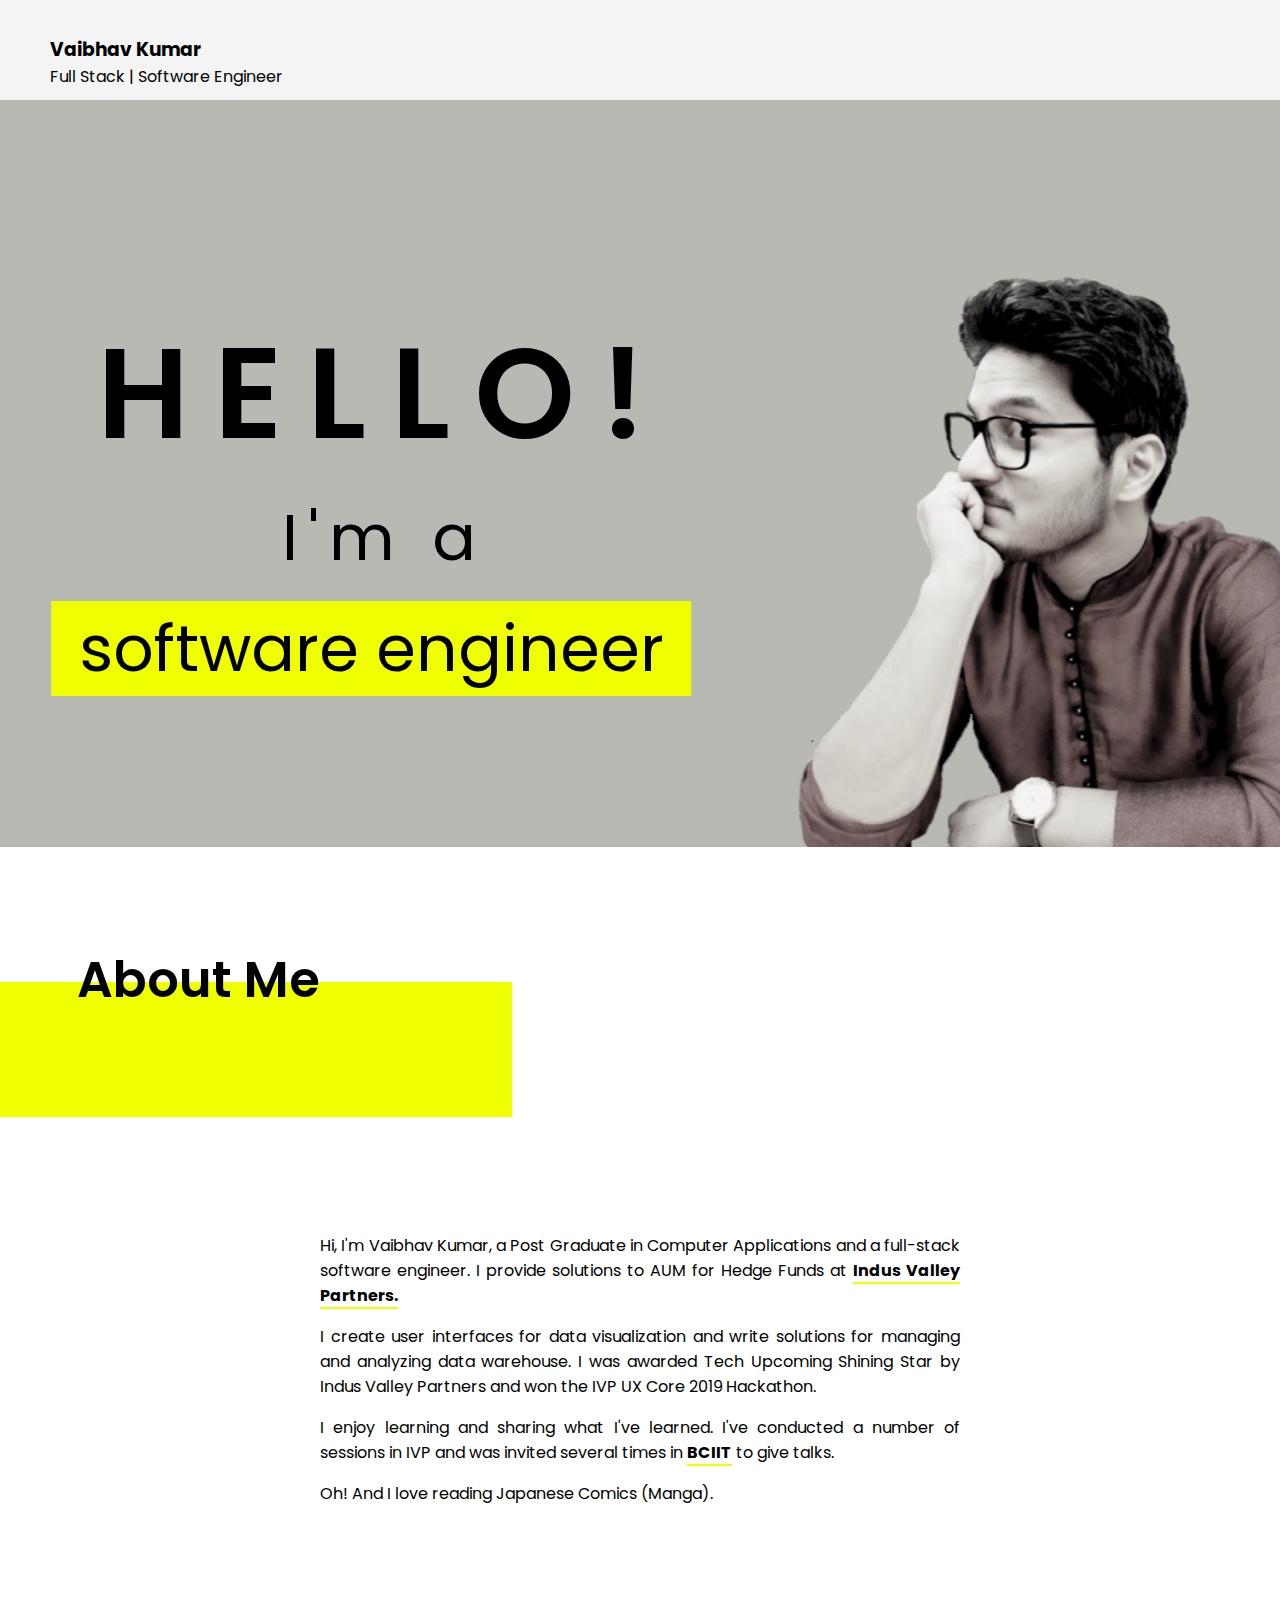
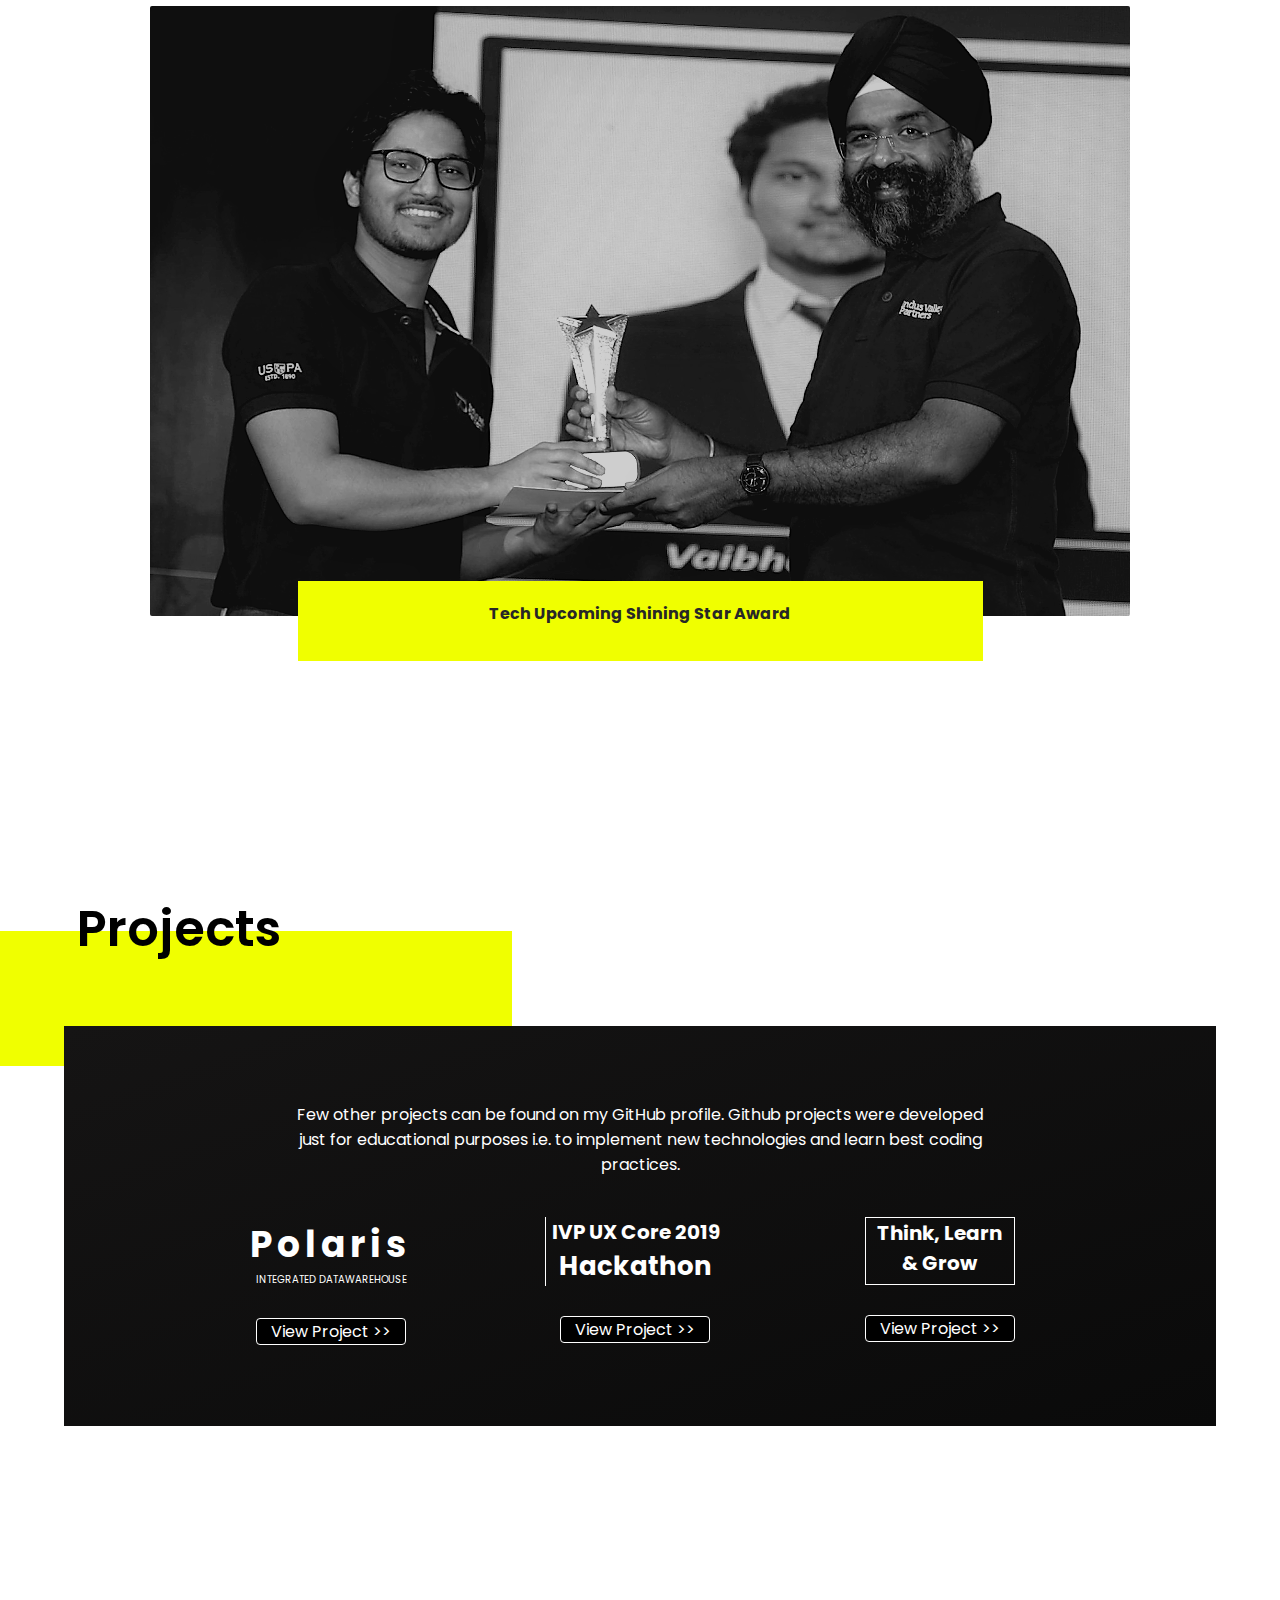
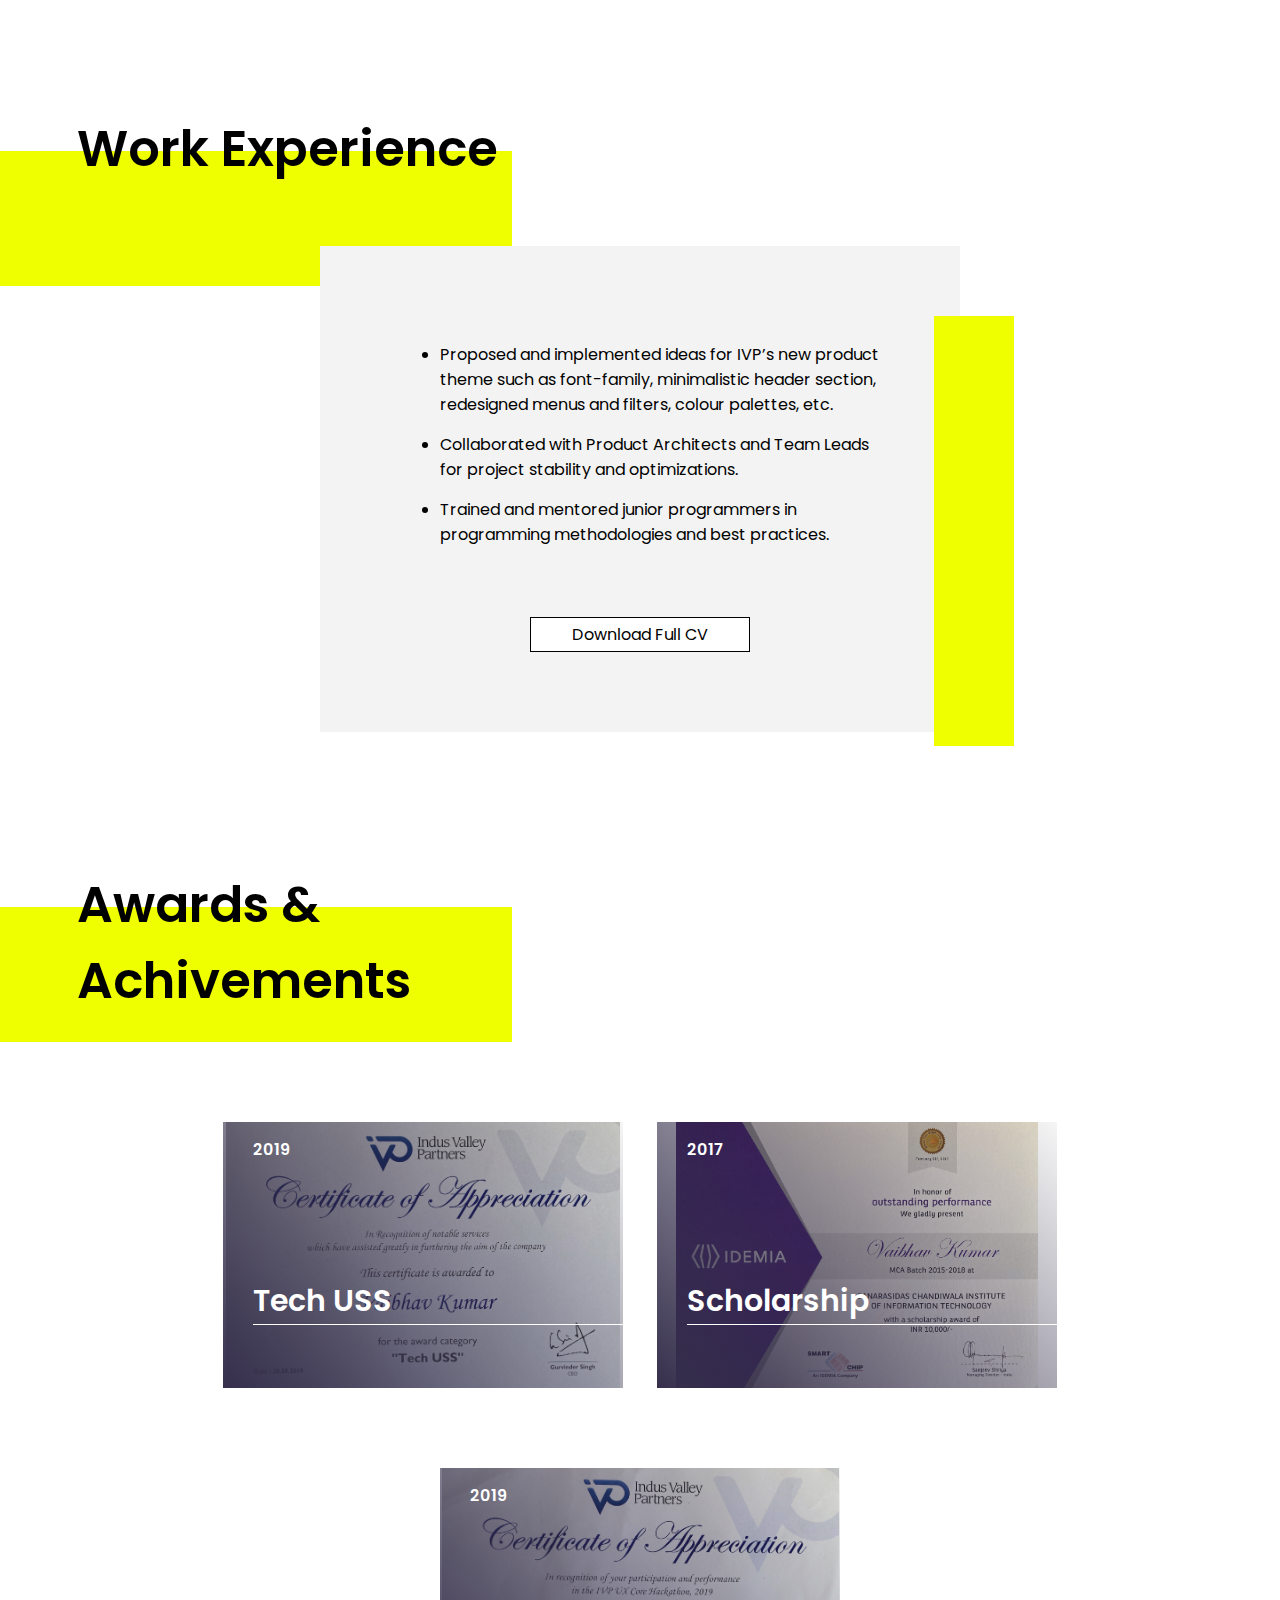
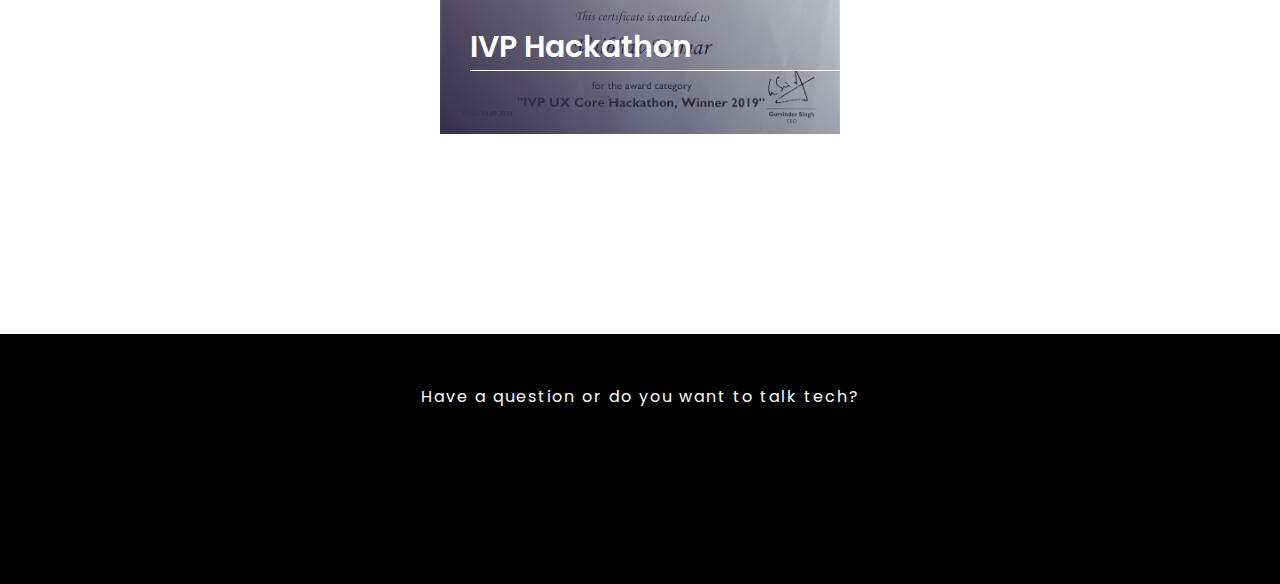
<file: index.html>
<!DOCTYPE html>
<html>
<header>
	<link rel="stylesheet" type="text/css" href="css/portfolio.css">
	<link rel="preconnect" href="https://fonts.gstatic.com">
	<link href="https://fonts.googleapis.com/css2?family=Poppins:ital,wght@0,200;0,400;0,600;0,700;1,300;1,400&display=swap" rel="stylesheet">
	<link rel="stylesheet" href="https://use.fontawesome.com/releases/v5.13.1/css/all.css" 
	integrity="sha384-xxzQGERXS00kBmZW/6qxqJPyxW3UR0BPsL4c8ILaIWXva5kFi7TxkIIaMiKtqV1Q"
	crossorigin="anonymous"
	/>
	<!-- <script src="js/skills.js"></script> -->
</header>
<body>
	<div id="loading"></div>
	<div id="bodyContent">
		<div id="header">
			<div id="leftHeader">
				<div id="leftHeaderContent">
					<h3>Vaibhav Kumar</h3>			
					<p>Full Stack | Software Engineer</p>
				</div>			
			</div>
			<div id="rightHeader">
				<div class="navBar">
					<ul>
						<li>
							<a href="https://www.linkedin.com/in/va-kumar" target="_blank">
								<i class="fab fa-linkedin networkingIcons"></i>
							</a>
						</li>
						<li>
							<a href="https://github.com/vakumar0" target="_blank">
								<i class="fab fa-github-square networkingIcons"></i>
							</a>					
						<li>
							<a href="mailto:kumarvaibhav1602@gmail.com" target="_blank">
								<i class="fas fa-envelope-square networkingIcons"></i>
							</a>
						</li>					
					</ul>
				</div>
			</div>
		</div>
		<div id="landingPage">
			<div class="landingPage_container">
					<p id="hello">HELLO!</p>
					<p id="iam">I'm a</p>
					<div id="engineer">
						<div class="highlight">
							<p>software engineer</p>
						</div>
					</div>			
			</div>			
		</div>
		<div id="about">
			<div class="subheader">
				<div class="title"></div>
				<div class="yellowDiv">
					<h1>About Me</h1>
				</div>
			</div>
			<div id="aboutContent" class="content">
				<p>Hi, I'm Vaibhav Kumar, a Post Graduate in Computer Applications and a full-stack software engineer. I provide solutions to AUM for Hedge Funds at <a href="https://www.ivp.in/">Indus Valley Partners.</a></p>
				<p>I create user interfaces for data visualization and write solutions for managing and analyzing data warehouse. I was awarded Tech Upcoming Shining Star by Indus Valley Partners and won the IVP UX Core 2019 Hackathon.</p>
				<p>I enjoy learning and sharing what I've learned. I've conducted a number of sessions in IVP and was invited several times in <a href="http://bciit.ac.in">BCIIT</a> to give talks.</p>
				</p> Oh! And I love reading Japanese Comics (Manga).</p>		
			</div>
		</div>
		<div id="collage">
			<div id="pic1"></div>
			<div class="picInfo">
				<p>Tech Upcoming Shining Star Award</p>	
			</div>	
		</div>
		<div id="projects">
			<div class="subheader">
				<div class="title"></div>
				<div class="yellowDiv">
					<h1>Projects</h1>
				</div>
			</div>
			<div id="projectsContent">	
				<div class="projectInfo">
					<p>Few other projects can be found on my GitHub profile. Github projects were developed just for educational purposes i.e. to implement new technologies and learn best coding practices.</p>
				</div>
				<div id="projectsInnerContent">
					<div id="ivpPolaris">
						<a href="html/polaris.html">
							<h3>Polaris</h3>
							<p>Integrated Datawarehouse</p>
						</a>
						<div class="viewProject">
							<a href="html/polaris.html">View Project >></a>
						</div>
					</div>
					<div id="ivpHackthon">
						<div id="hackathonBorder">
							<a href="html/hackathon.html">
								<h3 id="topFont">IVP UX Core 2019</h3>
								<h3 id="bottomFont">Hackathon</h3>
							</a>							
						</div>	
						<div class="viewProject">
							<a href="html/hackathon.html">View Project >></a>
						</div>				
					</div>
					<div id="ThinkLearnGrow">
						<div id="wrapText">
							<a href="html/tlg.html">
								<h3>Think, Learn</h3>
								<h3>& Grow</h3>
							</a>
						</div>
						<div class="viewProject">
							<a href="html/tlg.html">View Project >></a>
						</div>					
					</div>											
				</div>										
			</div>
		</div>
		<div id="skills">	
			<div>
				<div class="subheader">
					<div class="title"></div>
					<div class="yellowDiv">						
						<h1>Work Experience</h1>
					</div>
				</div>	
				<div class="work_experience_container">
					<div class="side_yellow_bar"></div>					
					<div class="work_experience_content">
						<ul>
							<li>Proposed and implemented ideas for IVP’s new product theme such as font-family, minimalistic header section, redesigned
								menus and filters, colour palettes, etc.
							</li>																					
							<li>
								Collaborated with Product Architects and Team Leads for project stability and optimizations.
							</li>
							<li>
								Trained and mentored junior programmers in programming methodologies and best practices.
							</li>
						</ul>
						<div class="download_button">
							<div class="download_resume">
								<a href="../files/vaibhav_kumar_cv.pdf" download>
									Download Full CV
								</a>						
							</div>						
						</div>
					</div>					
				</div>							
			</div>						
		</div>	
		<div id="awards">
			<div>
				<div class="subheader">
					<div class="title"></div>
					<div class="yellowDiv">
						<!-- <h1>Tech Stack</h1> -->
						<h1>Awards & Achivements</h1>
					</div>
				</div>	
				<div class="awards_section">
					<div class="awards_section_container">
						<div class="techUSS certificates">
							<div class="awards_gradient">
								<div class="certificates_date">2019</div>
								<div class="certificates_name">Tech USS</div>
							</div>							
						</div>
						<div class="scholarship certificates">
							<div class="awards_gradient">
								<div class="certificates_date">2017</div>
								<div class="certificates_name">Scholarship</div>
							</div>							
						</div>
						<div class="hackathon certificates">
							<div class="awards_gradient">
								<div class="certificates_date">2019</div>
								<div class="certificates_name">IVP Hackathon</div>
							</div>
						</div>
					</div>
				</div>
			</div>
		</div>
		<div id="footer">	
			<div id="footerTitle">Have a question or do you want to talk tech?</div>
			<ul>
				<li>
					<a href="https://www.linkedin.com/in/va-kumar" target="_blank">
						<i class="fab fa-linkedin networkingIconsWhite"></i>
					</a>
				</li>
				<li>
					<a href="https://github.com/vakumar0" target="_blank">
						<i class="fab fa-github-square networkingIconsWhite"></i>
					</a>					
				<li>
					<a href="mailto:kumarvaibhav1602@gmail.com" target="_blank">
						<i class="fas fa-envelope-square networkingIconsWhite"></i>
					</a>
				</li>				
			</ul>		
		</div>			
	</div>
</body>
<script>
	window.onload = function() {
		var loading = document.getElementById('loading');
		var bodyContent = document.getElementById('bodyContent');
		loading.style.display='none';
		bodyContent.style.display='block';
	}
</script>
</html>
</file>
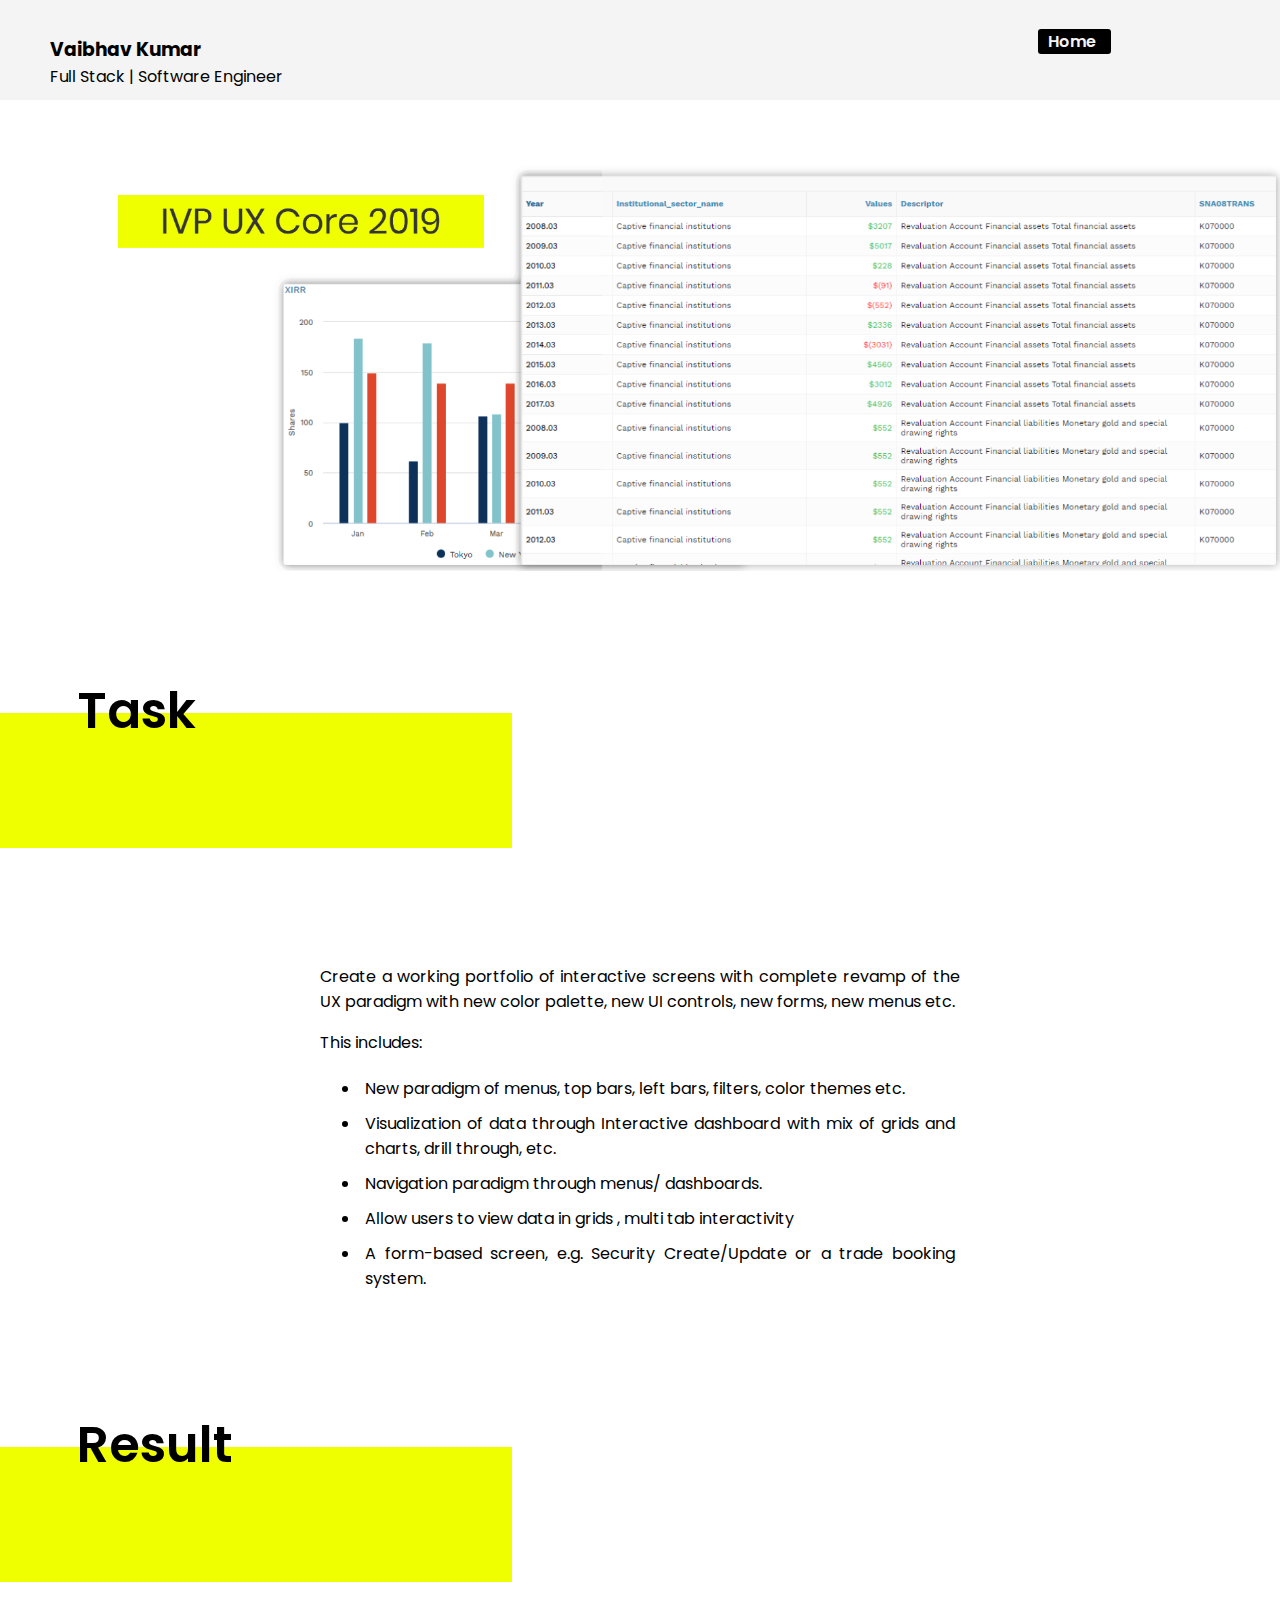
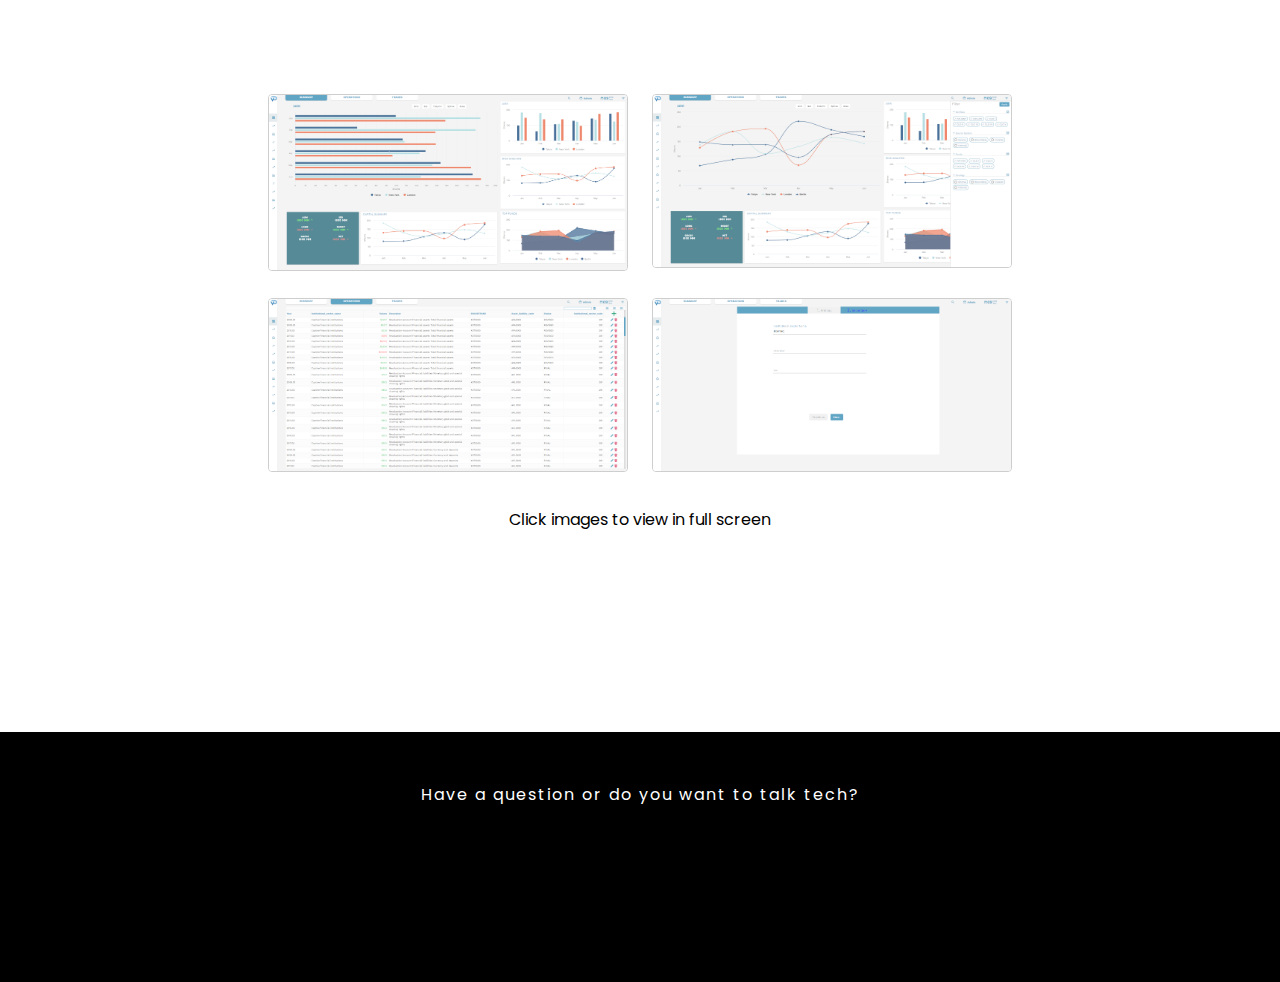
<file: html/hackathon.html>
<!DOCTYPE html>
<html>
<header>
	<link rel="stylesheet" type="text/css" href="../css/portfolio.css">
	<link href="https://fonts.googleapis.com/css2?family=Poppins:ital,wght@0,200;0,400;0,600;0,700;1,300;1,400&display=swap" rel="stylesheet">
	<link rel="stylesheet" href="https://use.fontawesome.com/releases/v5.13.1/css/all.css" 
	integrity="sha384-xxzQGERXS00kBmZW/6qxqJPyxW3UR0BPsL4c8ILaIWXva5kFi7TxkIIaMiKtqV1Q"
	crossorigin="anonymous"
	/>
	<script src="../js/hackathon.js"></script>
</header>
<body>
	<div id="loading"></div>
	<div id="bodyContent">
		<div id="header">
			<div id="leftHeader">
				<div id="leftHeaderContent">
					<h3>Vaibhav Kumar</h3>			
					<p>Full Stack | Software Engineer</p>
				</div>			
			</div>
			<div id="rightHeader">
				<div class="navBar">
					<ul>
						<li id="homeButton">
							<span><a href="../index.html">Home</a></span>
						</li>
						<li>
							<a href="https://www.linkedin.com/in/va-kumar" target="_blank">
								<i class="fab fa-linkedin networkingIcons"></i>
							</a>
						</li>
						<li>
							<a href="https://github.com/vakumar0" target="_blank">
								<i class="fab fa-github-square networkingIcons"></i>
							</a>					
						<li>
							<a href="mailto:kumarvaibhav1602@gmail.com" target="_blank">
								<i class="fas fa-envelope-square networkingIcons"></i>
							</a>
						</li>					
					</ul>
				</div>
			</div>
		</div>		
		<div id="hackathonBannerImage">
			<div >
				<img src="../images/hackathon.png" id="graphImage"></i>					
			</div>
		</div>
		<div id="hackathonTask">
			<div class="subheader">
				<div class="title"></div>
				<div class="yellowDiv">
					<h1>Task</h1>
				</div>
			</div>
			<div id="hackathonContent" class="content"> 	
				<p>Create a working portfolio of interactive screens with complete revamp of the UX paradigm with new color palette, new UI controls, new forms, new menus etc.</p>		
				<p>This includes: </p>
				<ul>
					<li>New paradigm of menus, top bars, left bars, filters, color themes etc.</li>
					<li>Visualization of data through Interactive dashboard with mix of grids and charts, drill through, etc.</li>
					<li>Navigation paradigm through menus/ dashboards.</li>
					<li>Allow users to view data in grids , multi tab interactivity</li>
					<li>A form-based screen, e.g. Security Create/Update or a trade booking system.</li>
				</ul>
			</div>		
		</div>
		<div id="hackathonGallary">
			<div class="subheader">
				<div class="title"></div>
				<div class="yellowDiv">
					<h1>Result</h1>
				</div>
			</div>
			<div id="gallary">
				<!-- <h2 style="text-align:center">Lightbox</h2> -->
				<div class="row">
				  <div class="column">
				    <img src="../images/gallary/hackathon1.PNG" style="width:100%" onclick="openModal();currentSlide(1)" class="hover-shadow cursor">
				  </div>
				  <div class="column">
				    <img src="../images/gallary/hackathon2.PNG" style="width:100%" onclick="openModal();currentSlide(2)" class="hover-shadow cursor">
				  </div>
				</div>
				<div class="row">
				  <div class="column">
				    <img src="../images/gallary/hackathon3.PNG" style="width:100%" onclick="openModal();currentSlide(3)" class="hover-shadow cursor">
				  </div>
				  <div class="column">
				    <img src="../images/gallary/hackathon6.PNG" style="width:100%" onclick="openModal();currentSlide(4)" class="hover-shadow cursor">
				  </div>
				</div>

				<div id="myModal" class="modal">
				  <span class="close cursor" onclick="closeModal()">&times;</span>
				  <div class="modal-content">

				    <div class="mySlides">
				      <div class="numbertext">1 / 4</div>
				      <img src="../images/gallary/hackathon1.PNG" style="width:100%">
				    </div>

				    <div class="mySlides">
				      <div class="numbertext">2 / 4</div>
				      <img src="../images/gallary/hackathon2.PNG" style="width:100%">
				    </div>

				    <div class="mySlides">
				      <div class="numbertext">3 / 4</div>
				      <img src="../images/gallary/hackathon3.PNG" style="width:100%">
				    </div>
				    
				    <div class="mySlides">
				      <div class="numbertext">4 / 4</div>
				      <img src="../images/gallary/hackathon6.PNG" style="width:100%">
				    </div>
				    
				    <a class="prev" onclick="plusSlides(-1)">&#10094;</a>
				    <a class="next" onclick="plusSlides(1)">&#10095;</a>
				    </div>		    
				  </div>
				<div style="margin-top: 20px">Click images to view in full screen</div>

				</div>
			</div>
		</div>
		<div id="footer">	
			<div id="footerTitle">Have a question or do you want to talk tech?</div>
			<ul>
				<li>
					<a href="https://www.linkedin.com/in/va-kumar" target="_blank">
						<i class="fab fa-linkedin networkingIconsWhite"></i>
					</a>
				</li>
				<li>
					<a href="https://github.com/vakumar0" target="_blank">
						<i class="fab fa-github-square networkingIconsWhite"></i>
					</a>					
				<li>
					<a href="mailto:kumarvaibhav1602@gmail.com" target="_blank">
						<i class="fas fa-envelope-square networkingIconsWhite"></i>
					</a>
				</li>				
			</ul>		
		</div>	
	</div>	
</body>
<script>
	window.onload = function() {
		var loading = document.getElementById('loading');
		var bodyContent = document.getElementById('bodyContent');
		loading.style.display='none';
		bodyContent.style.display='block';
	}
</script>
</html>
</file>
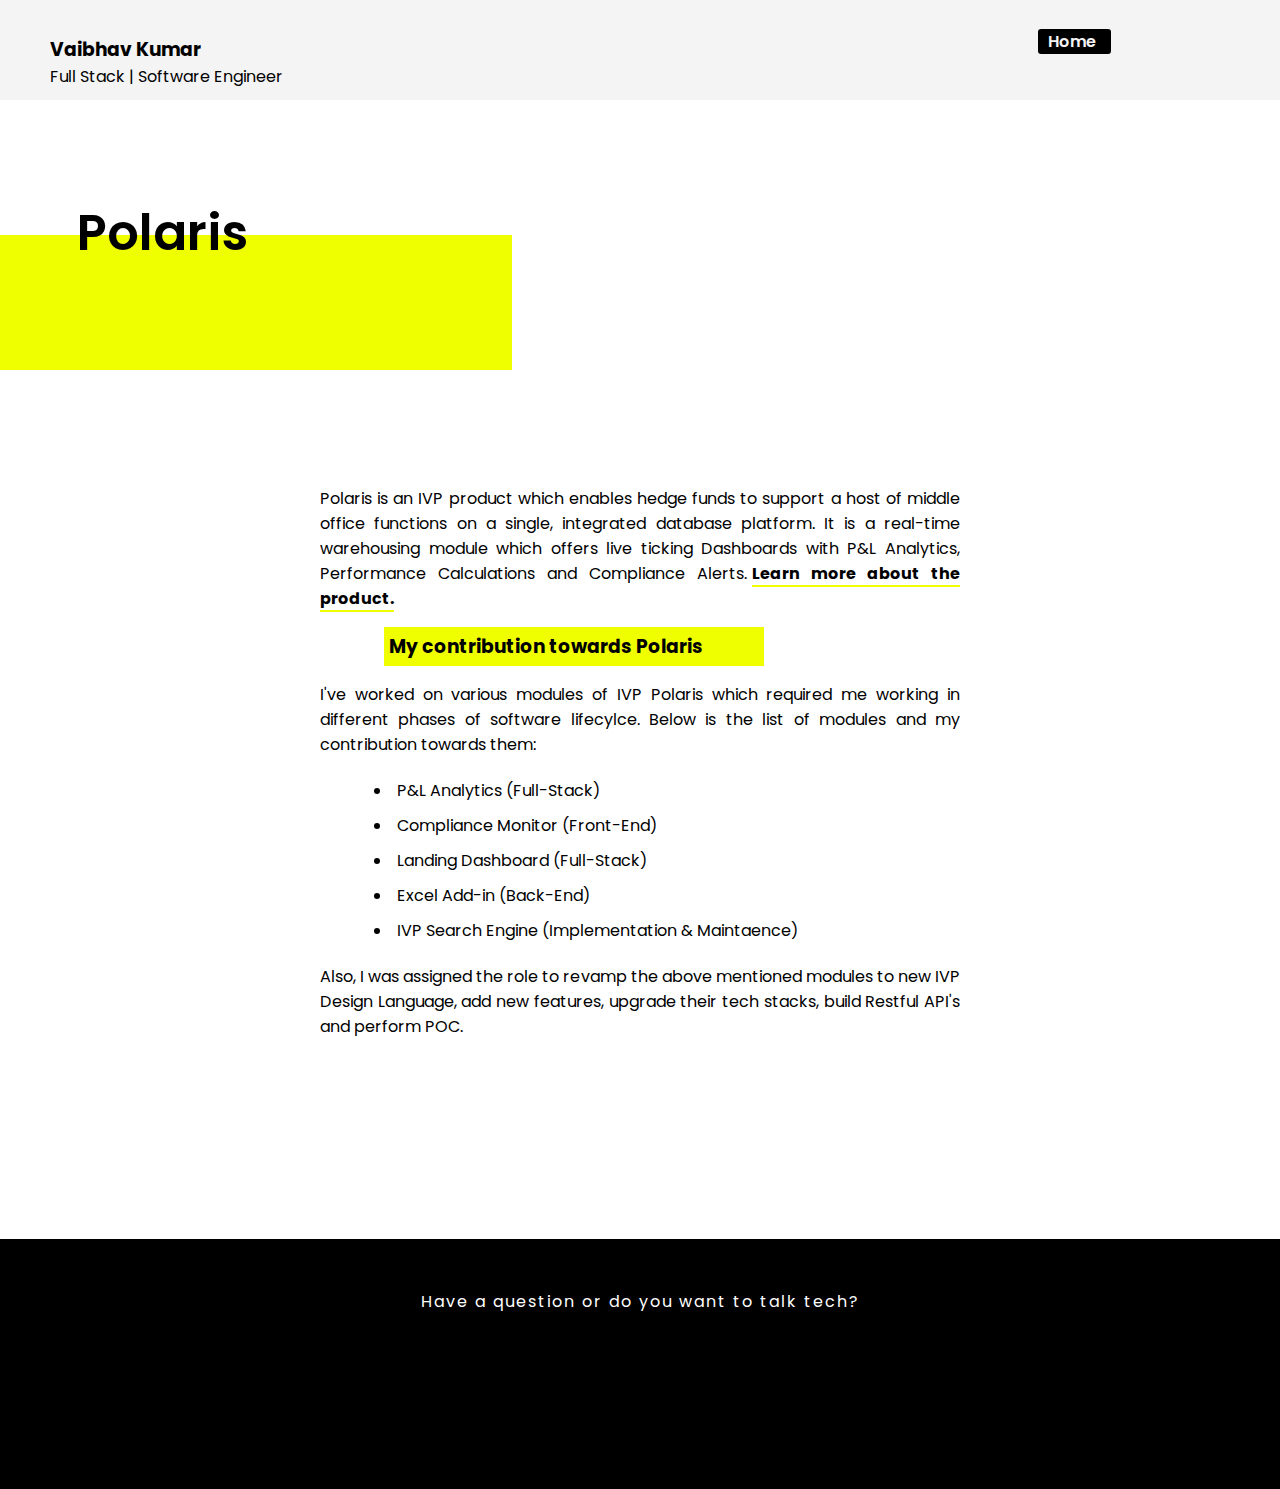
<file: html/polaris.html>
<!DOCTYPE html>
<html>
<header>
	<link rel="stylesheet" type="text/css" href="../css/portfolio.css">
	<link href="https://fonts.googleapis.com/css2?family=Poppins:ital,wght@0,200;0,400;0,600;0,700;1,300;1,400&display=swap" rel="stylesheet">
	<link rel="stylesheet" href="https://use.fontawesome.com/releases/v5.13.1/css/all.css" 
	integrity="sha384-xxzQGERXS00kBmZW/6qxqJPyxW3UR0BPsL4c8ILaIWXva5kFi7TxkIIaMiKtqV1Q"
	crossorigin="anonymous"
	/>
</header>
<body>
	<div id="loading"></div>
	<div id="bodyContent">
		<div id="header">
			<div id="leftHeader">
				<div id="leftHeaderContent">
					<h3>Vaibhav Kumar</h3>			
					<p>Full Stack | Software Engineer</p>
				</div>			
			</div>
			<div id="rightHeader">
				<div class="navBar">
					<ul>
						<li id="homeButton">
							<span><a href="../index.html">Home</a></span>
						</li>
						<li>
							<a href="https://www.linkedin.com/in/va-kumar" target="_blank">
								<i class="fab fa-linkedin networkingIcons"></i>
							</a>
						</li>
						<li>
							<a href="https://github.com/vakumar0" target="_blank">
								<i class="fab fa-github-square networkingIcons"></i>
							</a>					
						<li>
							<a href="mailto:kumarvaibhav1602@gmail.com" target="_blank">
								<i class="fas fa-envelope-square networkingIcons"></i>
							</a>
						</li>					
					</ul>
				</div>
			</div>
		</div>	
		<div id="polarisSummary">
			<div class="subheader">
				<div class="title"></div>
				<div class="yellowDiv">
					<h1>Polaris</h1>
				</div>
			</div>
			<div id="polarisContent" class="content"> 
				<p>Polaris is an IVP product which enables hedge funds to support a host of middle office functions on a single, integrated database platform. It is a real-time warehousing module which offers live ticking Dashboards with P&L Analytics, Performance Calculations and Compliance Alerts.<a href="https://www.ivp.in/portfolio/ivp-polaris/" style="margin-left: 5px;">Learn more about the product.</a></p>
			</div>
			<div id="polarisContribution">
				<div class="minorHeader">
					<div class="minorYellowDiv">
						<h3>My contribution towards Polaris</h3>
					</div>
				</div>			
			</div>
			<div id="polarisContributionContent" class="content"> 
				<p>I've worked on various modules of IVP Polaris which required me working in different phases of software lifecylce. Below is the list of modules and my contribution towards them: </p>
				<ul>
					<li>P&L Analytics (Full-Stack)</li>
					<li>Compliance Monitor (Front-End)</li>
					<li>Landing Dashboard (Full-Stack)</li>
					<li>Excel Add-in (Back-End)</li>
					<li>IVP Search Engine (Implementation & Maintaence)</li>
				</ul> 
				<!-- <p>These modules required working on all phases of software lifecyle.</p> -->
				<p>Also, I was assigned the role to revamp the above mentioned modules to new IVP Design Language, add new features, upgrade their tech stacks, build Restful API's and perform POC.</p>			
			</div>
		</div>
		<div id="footer">	
			<div id="footerTitle">Have a question or do you want to talk tech?</div>
			<ul>
				<li>
					<a href="https://www.linkedin.com/in/va-kumar" target="_blank">
						<i class="fab fa-linkedin networkingIconsWhite"></i>
					</a>
				</li>
				<li>
					<a href="https://github.com/vakumar0" target="_blank">
						<i class="fab fa-github-square networkingIconsWhite"></i>
					</a>					
				<li>
					<a href="mailto:kumarvaibhav1602@gmail.com" target="_blank">
						<i class="fas fa-envelope-square networkingIconsWhite"></i>
					</a>
				</li>				
			</ul>		
		</div>	
	</div>	
</body>
<script>
	window.onload = function() {
		var loading = document.getElementById('loading');
		var bodyContent = document.getElementById('bodyContent');
		loading.style.display='none';
		bodyContent.style.display='block';
	}
</script>
</html>
</file>
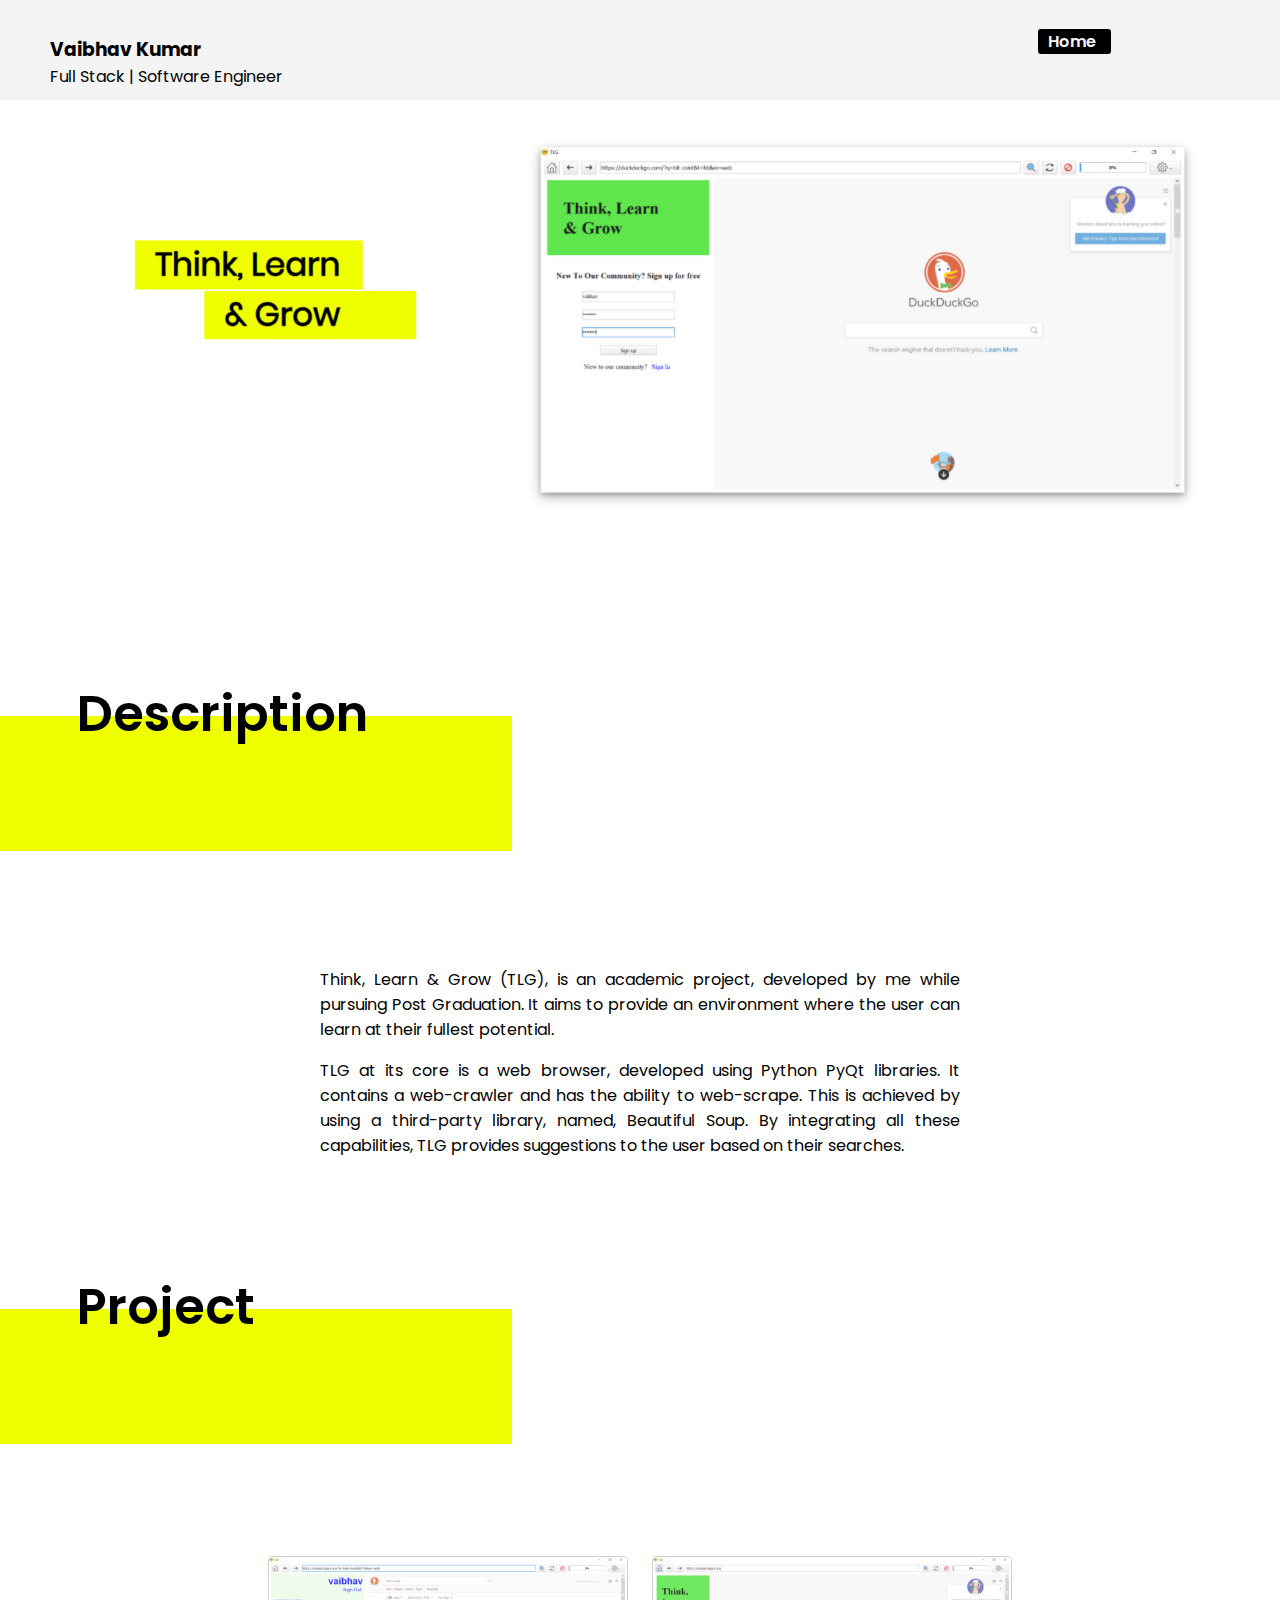
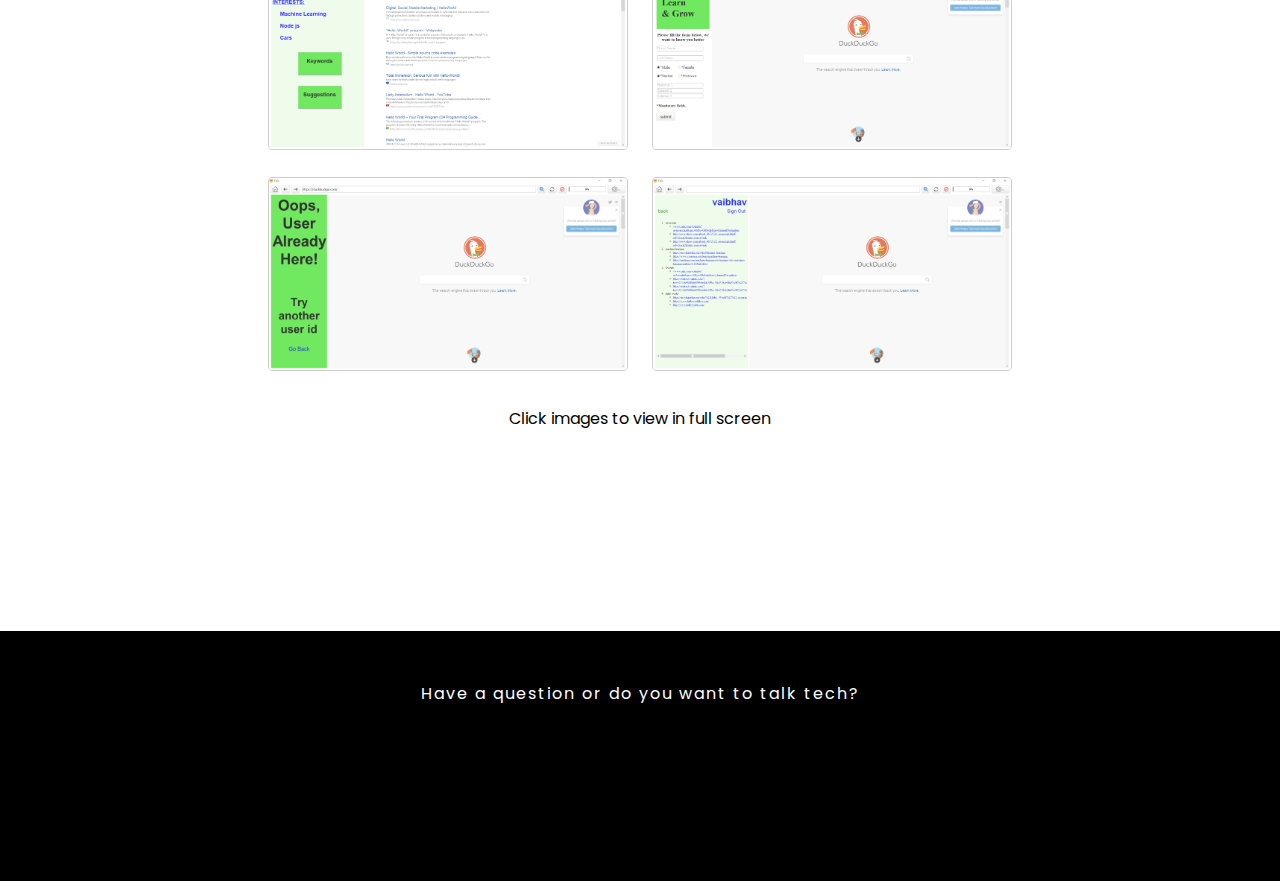
<file: html/tlg.html>
<!DOCTYPE html>
<html>
<header>
	<link rel="stylesheet" type="text/css" href="../css/portfolio.css">
	<link href="https://fonts.googleapis.com/css2?family=Poppins:ital,wght@0,200;0,400;0,600;0,700;1,300;1,400&display=swap" rel="stylesheet">
	<link rel="stylesheet" href="https://use.fontawesome.com/releases/v5.13.1/css/all.css" 
	integrity="sha384-xxzQGERXS00kBmZW/6qxqJPyxW3UR0BPsL4c8ILaIWXva5kFi7TxkIIaMiKtqV1Q"
	crossorigin="anonymous"
	/>
	<script src="../js/hackathon.js"></script>
</header>
<body>
	<div id="loading"></div>
	<div id="bodyContent">
		<div id="header">
			<div id="leftHeader">
				<div id="leftHeaderContent">
					<h3>Vaibhav Kumar</h3>			
					<p>Full Stack | Software Engineer</p>
				</div>			
			</div>
			<div id="rightHeader">
				<div class="navBar">
					<ul>
						<li id="homeButton">
							<span><a href="../index.html">Home</a></span>
						</li>
						<li>
							<a href="https://www.linkedin.com/in/va-kumar" target="_blank">
								<i class="fab fa-linkedin networkingIcons"></i>
							</a>
						</li>
						<li>
							<a href="https://github.com/vakumar0" target="_blank">
								<i class="fab fa-github-square networkingIcons"></i>
							</a>					
						<li>
							<a href="mailto:kumarvaibhav1602@gmail.com" target="_blank">
								<i class="fas fa-envelope-square networkingIcons"></i>
							</a>
						</li>					
					</ul>
				</div>
			</div>
		</div>	
		<div id="tlgBannerImage">
			<div >
				<img src="../images/tlgBanner.PNG" id="graphImage"></i>					
			</div>
		</div>
		<div id="tlgTask">
			<div class="subheader whiteSubheader">
				<div class="title"></div>
				<div class="yellowDiv">
					<h1>Description</h1>
				</div>
			</div>
			<div id="tlgContent" class="content"> 	
				<p>Think, Learn & Grow (TLG), is an academic project, developed by me while pursuing Post Graduation. It aims to provide an environment where the user can learn at their fullest potential.</p>	
				<p>TLG at its core is a web browser, developed using Python PyQt libraries. It contains a web-crawler and has the ability to web-scrape. This is achieved by using a third-party library, named, Beautiful Soup. By integrating all these capabilities, TLG provides suggestions to the user based on their searches. </p>
			</div>		
		</div>
		<div id="hackathonGallary">
			<div class="subheader">
				<div class="title"></div>
				<div class="yellowDiv">
					<h1>Project</h1>
				</div>
			</div>
			<div id="gallary">
				<!-- <h2 style="text-align:center">Lightbox</h2> -->
				<div class="row">
				  <div class="column">
				    <img src="../images/tlg/homePage.PNG" style="width:100%" onclick="openModal();currentSlide(1)" class="hover-shadow cursor">
				  </div>
				  <div class="column">
				    <img src="../images/tlg/Register.PNG" style="width:100%" onclick="openModal();currentSlide(2)" class="hover-shadow cursor">
				  </div>
				</div>
				<div class="row">
				  <div class="column">
				    <img src="../images/tlg/signupError.PNG" style="width:100%" onclick="openModal();currentSlide(3)" class="hover-shadow cursor">
				  </div>
				  <div class="column">
				    <img src="../images/tlg/suggestions.PNG" style="width:100%" onclick="openModal();currentSlide(4)" class="hover-shadow cursor">
				  </div>
				</div>

				<div id="myModal" class="modal">
				  <span class="close cursor" onclick="closeModal()">&times;</span>
				  <div class="modal-content">

				    <div class="mySlides">
				      <div class="numbertext">1 / 4</div>
				      <img src="../images/tlg/homePage.PNG" style="width:100%">
				    </div>

				    <div class="mySlides">
				      <div class="numbertext">2 / 4</div>
				      <img src="../images/tlg/Register.PNG" style="width:100%">
				    </div>

				    <div class="mySlides">
				      <div class="numbertext">3 / 4</div>
				      <img src="../images/tlg/signupError.PNG" style="width:100%">
				    </div>
				    
				    <div class="mySlides">
				      <div class="numbertext">4 / 4</div>
				      <img src="../images/tlg/suggestions.PNG" style="width:100%">
				    </div>
				    
				    <a class="prev" onclick="plusSlides(-1)">&#10094;</a>
				    <a class="next" onclick="plusSlides(1)">&#10095;</a>
				    </div>		    
				  </div>
					<div style="margin-top: 20px">Click images to view in full screen</div>
				</div>
			</div>
		</div>
		
		<div id="footer">	
			<div id="footerTitle">Have a question or do you want to talk tech?</div>
			<ul>
				<li>
					<a href="https://www.linkedin.com/in/va-kumar" target="_blank">
						<i class="fab fa-linkedin networkingIconsWhite"></i>
					</a>
				</li>
				<li>
					<a href="https://github.com/vakumar0" target="_blank">
						<i class="fab fa-github-square networkingIconsWhite"></i>
					</a>					
				<li>
					<a href="mailto:kumarvaibhav1602@gmail.com" target="_blank">
						<i class="fas fa-envelope-square networkingIconsWhite"></i>
					</a>
				</li>				
			</ul>		
		</div>	
	</div>	
</body>
<script>
	window.onload = function() {
		var loading = document.getElementById('loading');
		var bodyContent = document.getElementById('bodyContent');
		loading.style.display='none';
		bodyContent.style.display='block';
	}
</script>
</html>
</file>
<file: css/portfolio.css>
body {
	margin: 0;
    font-family: 'Poppins', sans-serif;
}

#bodyContent {
  display: none;
}

a {
    text-decoration: none;
    color: white;
}

.content a {
    color: black;
    border-bottom: 2px solid #f0ff00;
    font-weight: bold;
}

#header {
	/* min-width: 980px;	 */
	width: 100%;
	height: 100px;
	background-color: #f4f4f4;
	/* display: flex; */
}

#header #leftHeader{
    /* width: 45%; */
    float: left;
	height: 100%;
}

#header #leftHeaderContent {
	margin-left: 50px;
    height: 95px;
}

#header #leftHeaderContent h3{
    margin: 35px 0px 0px 0px;
}

#header #leftHeaderContent p{
    margin: 0;
    /* text-transform: lowercase;  */
}

.borderLeft {
	 border-left: 10px solid #f0ff00;
}

#header #rightHeader{
    /* width: 53%; */
    float: right;
	height: 100%;
    margin-right: 2%;
}

.navBar {
    width: 100%;
    text-align: right;
    margin-top: 25px;
}

.navBar ul{
    list-style: none;
    display: inline-block;
    height: 100%;
    margin: 0;
    padding: 0;
    width: 100%;
}

.navBar ul li{ 
    /*height: 50px;*/
    display: inline-block;
    /*padding-right: 4%;
    padding-left: 4%;*/
    cursor: pointer;
}

.navBar ul li img{ 
    width: 50%;
    height: 50%;
}

#hello {
    /* font-size: 90px; */
    font-size: 800%;
    margin: 0;
    letter-spacing: 25px;
    font-weight: 600;
}

#iam {
    /* font-size: 48px; */
    font-size: 400%;
    margin: 0 0 16px 0;
	letter-spacing: 10px;
}

#engineer {
    /* font-size: 48px; */
    font-size: 400%;
    width: 50%;
    transform: translate(24vw, 0);
}

#engineer p {
    padding: 0;
    margin: 0;
    font-weight: 400;
}

.highlight {
	background-color: #f0ff00;
	font-weight: 100;
}

#landingPage {
    background-image: url(../images/hero.jpg);
    background-size: cover;
    height: 83vh;
    background-position: center;
}

.landingPage_container {
    text-align: center;
    transform: translate(-20vw, 22vh);
}

/* #landingPage {
	min-width: 980px;	
	width: 100%;
	height: 738px;	
	display: flex;
	background-color:#b9b9b4;
	color: #000000;	
}

#landingPage #leftPanel {
	width: 60%;
	height: 100%;	
	font-size: 32px;
}

#landingPage #leftPanel h1 {
	text-align: center;
    margin-top: 180px;
    text-transform: uppercase;
}

#landingPage #leftPanel h1 p{
	margin:10px;
}

#landingPage #rightPanel {
	width: 40%;
	height: 100%;	
} */

.subheader {
	height: 270px;
	width: 100%;
}

.title {
	height: 50%;
}

.yellowDiv {
	height: 50%;
	width: 40%;
	background-color: #f0ff00;
}

.greenDiv {
  height: 50%;
  width: 40%;
  background-color: #49de49;
}

 .yellowDiv h1 {
 	position: relative;
    top: -40px;
    margin: 0;
    margin-left: 15%;
    font-size: 50px;
    font-weight: 600;
 }

 #rightPanel #image {
 	background-image: url("../images/dp.png");
 	height: 100%;
 	width: 100%;
 	background-repeat: no-repeat;
 	opacity: 0.7;
 }

/*#about #aboutContent {
	width: 40%;
    text-align: justify;
    margin: auto; 
    padding-top: 100px;   
}*/

.content {
    width: 50%;
    text-align: justify;
    margin: auto; 
    padding-top: 100px;   
}

#projects {
    margin-top: 100px;
}

#projects #projectsContent {
	background: linear-gradient( to right bottom, #151414, #0a0a0a);
    width: 90%;
    margin: auto;
    height: 400px;
    position: relative;
    top: -40px;
    color: white;
}

#projects #projectsInnerContent{
	width: 80%;
    margin: 40px auto 0px auto;
	display: flex;
}

#projects #projectsInnerContent > div{    
    width: 33%;
    text-align: center;
    height: 100px;
}

.projectInfo {
    width: 60%;
    margin: auto;
    padding-top: 60px;
}

.projectInfo p {
    text-align: center;
}

#ivpImage {
    background-image: url(../images/polaris.png);
    height: 50px;
    width: 125px;
    background-repeat: no-repeat;
    margin-left: 15px;
}

.projectSubheader {
	color: white;
}

.learnMore {
	color: white;
}

#ivpPolaris h3{
    font-size: 36px;	
    margin: 0;
    letter-spacing: 5px;
}

#ivpPolaris p{
	margin: 0;
    font-size: 10px;
    text-transform: uppercase;
}

#ivpHackthon #topFont{
    font-size: 20px;	
    margin: 0;
}

#ivpHackthon #bottomFont{
	margin: 0;
    font-size: 26px;
}

#ThinkLearnGrow h3 {
    font-size: 20px;	
    margin: 0;
}

#wrapText {
    width: 150px;
    height: 68px;
    border: 1px solid white;
    margin: auto;
}

#hackathonBorder{
    border-left: 1px solid white;
    margin: auto;
    width: 180px;
}

#stack{
    width: 90%;
    margin: auto;
    position: relative;
    top: -40px;
    height:400px;
    background-color: #000000;
}

#stackContent {
    width: 100%;  
    height:100%;
    /*padding-top: 5%;*/
}

#skills {
	margin-top: 150px;
}

#collage {
    width: 100%;
    margin-top: 100px;
}

.picBorder {
    width: 1064px;
    height: 650px;
    margin: auto;
    border: 10px solid #f0ff00;
}

.picInfo {
    height: 80px;
    width: 685px;
    background-color: #f0ff00;
    margin: auto;
    position: relative;
    top: -35px;
    font-size: 16px;
    font-weight: bold;    
    text-align: center;
    color: #272727;
}

.picInfo p {
    margin: 0;
    padding-top: 20px;
}

#pic1 {
    background-image: url(../images/techUSS.png);
    height: 610px;
    width: 980px;
    margin: auto;
    margin-top: 20px;
    border-radius: 2px;
}


#footer {
    background-color: #000000;
    /*color: #f0ff00;*/
    color: white;
    height: 250px;
    width: 100%;
    margin-top: 200px;
}

#footerTitle {
    text-align: center;
    padding-top: 50px;
    font-size: 16px;
    /* text-transform: uppercase; */
    letter-spacing: 2px;
    font-weight: 400;
    width: 80%;
    margin: auto;
}

#footer ul{
    list-style: none;
    display: inline-block;
    width: 100%;
    text-align: center;
    margin: 30px 0px 0px 0px;
    padding: 0;
}

 #footer ul li{ 
    display: inline-block;
    padding: 8px;
    cursor: pointer;
}

#footer ul li img{ 
    width: 50%;
    height: 50%;
}

.iconInfo {
    font-size: 11px;
}

/*************polaris css*************/

.minorHeader {
    width: 40%;
    margin: auto;
}

.minorYellowDiv {
    background-color: #f0ff00;
    width: 380px;
}

.minorYellowDiv h3{
    margin: 0;
    padding: 5px;
}

#polarisContributionContent {
    padding-top: 0px;
}

.confidentials {
    background-color: #f0ff00;
    text-align: center;
}

#polarisContributionContent ul {
    margin: 0% 0% 0% 5%;
}

#polarisContributionContent ul li{
    padding: 5px;
}

#homeButton {
    position: relative;
    top: -4px;
    background-color: black;
    color: #f4f4f4;
    padding: 0px 15px 0px 10px;
    border-radius: 3px;
    font-weight: 600;
    margin-right: 15px;
}

#homeButton a {
    color: #f4f4f4;
}

#hackathonBanner, #tlgBanner {
    min-width: 980px;
    width: 100%;
    height: 738px;
    background-color: #ffffff;
}

#hackathonBannerImage, #tlgBannerImage {
   height: 100%;
   width: 100%;
}

#graphImage {
    height: 100%;
    width: 100%;
}

#hackathonContent li, #tlgContent li {
    padding: 5px;
}


/*lightbox gallary*/
#gallary {
    width: 60%;
    text-align: center;
    margin: auto;
    padding-top: 100px;
}

* {
  box-sizing: border-box;
}

.row > .column {
  padding: 12px;
}

.row:after {
  content: "";
  display: table;
  clear: both;
}

.column {
  float: left;
  width: 50%;
}

/* The Modal (background) */
.modal {
  display: none;
  position: fixed;
  z-index: 1;
  padding-top: 100px;
  left: 0;
  top: 0;
  width: 100%;
  height: 100%;
  overflow: auto;
  background-color: #00000059;
}

/* Modal Content */
.modal-content {
  position: relative;
  background-color: #fefefe;
  margin: auto;
  padding: 0;
  width: 90%;
  max-width: 1200px;
}

/* The Close Button */
.close {
  color: white;
  position: absolute;
  top: 10px;
  right: 25px;
  font-size: 35px;
  font-weight: bold;
}

.close:hover,
.close:focus {
  color: #999;
  text-decoration: none;
  cursor: pointer;
}

.mySlides {
  display: none;
  box-shadow: 0 4px 8px 0 rgba(0, 0, 0, 0.2), 0 6px 20px 0 rgba(0, 0, 0, 0.19);
}

.cursor {
  cursor: pointer;
}

/* Next & previous buttons */
.prev,
.next {
  cursor: pointer;
  position: absolute;
  top: 50%;
  width: auto;
  padding: 16px;
  margin-top: -50px;
  color: white;
  font-weight: bold;
  font-size: 20px;
  transition: 0.6s ease;
  border-radius: 0 3px 3px 0;
  user-select: none;
  -webkit-user-select: none;
  background-color: rgba(0, 0, 0, 0.8);
  opacity: 0.6;
}

/* Position the "next button" to the right */
.next {
  right: 0;
  border-radius: 3px 0 0 3px;
}

.prev {
    left: 0;
}

/* On hover, add a black background color with a little bit see-through */
.prev:hover,
.next:hover {
  background-color: rgba(0, 0, 0, 0.8);
  color:white;
  opacity: 1;
}

/* Number text (1/3 etc) */
.numbertext {
  color: #f2f2f2;
  font-size: 12px;
  padding: 8px 12px;
  position: absolute;
  top: 0;
  display: none;
}

#hackathonGallary .column img {
    margin-bottom: -4px;
    border: 1px solid #c3c3c3;
    border-radius: 4px;
    opacity: 0.8;
}

.caption-container {
  text-align: center;
  background-color: black;
  padding: 2px 16px;
  color: white;
}

.demo {
  opacity: 0.6;
}

.active,
.demo:hover {
  opacity: 1;
}

img.hover-shadow {
  transition: 0.3s;
}

.hover-shadow:hover {
  box-shadow: 0 4px 8px 0 rgba(0, 0, 0, 0.2), 0 6px 20px 0 rgba(0, 0, 0, 0.19);
}

#loading {
    background: url('../images/spinner.gif') no-repeat center center;
    position: absolute;
    top: 0;
    left: 0;
    height: 100%;
    width: 100%;
    z-index: 9999999;
    background-color: white;
    opacity: 0.9;
}

.viewProject {
    border: 1px solid white;
    width: 150px;
    border-radius: 4px;
    margin: 30px auto 0px auto;
    cursor: pointer;
    background-color: black;
    color: white;
}

.viewImage {
    position: relative;
    top: -185px;
    background-color: #313131;
}

.networkingIcons {
    color: black;
    font-size: 24px;
    padding: 20px;
}

.networkingIconsWhite{
    color: fff;
    font-size: 24px;
    padding: 15px;
}

.networkingIcons a{
    color: black;
}

.work_experience_container{
    width: 50%;
    margin: auto;
    background-color: #f3f3f3;
    position: relative;
    top: -40px;
}

.work_experience_content{
    padding: 80px;
}

.work_experience_content li{
    margin-bottom: 15px;
}

.side_yellow_bar {
    border-right: 80px solid #f0ff00;
    height: 430px;
    position: absolute;
    top: 70px;
    left: 96%;
    display: block;
}

.download_resume {
    text-align: center;
    width: 220px;
    background-color: #fff;
    padding: 4px;
    border: 1px solid black;
    margin: auto;
    margin-top: 70px;
    cursor: pointer;
}

.download_resume a {
    color: black;
}

.techUSS {
    background-image: url("../images/techUSS.jpg");
}

.scholarship {
    background-image: url("../images/scholarship.jpg");
}

.hackathon {
    background-image: url("../images/hackathon.jpg");
}

.certificates {
    height: 266px;
    width: 400px;
    background-position: center;
    background-size: contain;
    background-repeat: no-repeat;
    display: inline-block;
    margin: 80px 15px 0px 15px;
    cursor: pointer;
}

.awards_section_container {
    text-align: center;
}

.certificates_date {
    font-weight: 600;
    color: #fff;
    padding: 15px 0px 0px 30px;
}

.certificates_name {
    font-weight: 600;
    color: #fff;
    margin-top: 29%;
    margin-left: 30px;
    font-size: 30px;
    border-bottom: 1px solid #fff;
}

.awards_gradient {
    background: linear-gradient(45deg, #352f4c, #86868614);
    height: 100%;
    text-align: left;
    visibility: show;
}

.awards_gradient:active {
    visibility: hidden;
}

@media screen and (max-width:960px) {
    #header #leftHeaderContent {
        margin-left: 10px;       
    }

    #header #rightHeader {
        margin-right: 0;
    }

    .yellowDiv {
        height: 35%;
        width: 80%;        
    }

    #aboutContent {
        width: 80%;
        padding-top: 0;
    }

    #collage {
        width: 100%;
        margin: 30px 5px 0px 5px;
    }

    #pic1 {
        height:290px;
        background-size: cover;
        width: 95%;
    }

    .picInfo {
        height: 57px;
        width: 72%;
        top: -20px;
    }

    .networkingIcons {
        padding: 15px;
        font-size: 20px;
    }

    #projects #projectsInnerContent > div {
        width: 100%;        
        height: 160px;
        padding: 10px;
    }

    #projects #projectsInnerContent {
        display: block;
    }

    #projects #projectsContent {
        width: 100%;
        height: auto;
    }

    #projects, #skills, #awards{
        margin-top: 60px;
    }

    .viewProject{
        margin-top: 5px;
    }  
    
    #hackathonBorder, #wrapText {
        border: none;
    }

    .work_experience_container {
        width: 90%;
    }

    .work_experience_content {
        padding: 20px
    }

    .side_yellow_bar{
        display: none;
    }

    #skills .yellowDiv h1 {
        font-size: 45px;
    }

    .landingPage_container {
        transform: translate(0, 22vh);
    }

    #engineer {
        width: 100%;
        transform: translate(0, 0);
    }

    #homeButton {
        font-size: 12px;
        padding: 4px;
    }

    .content {
        width: 80%;
    }

    .minorHeader {
        width: 80%;
        margin: auto;
        font-size: 24px;
        text-align: center;
    }

    .minorYellowDiv {
        width: auto;
    }
}

@media screen and (max-width:1024px) {
    #header #leftHeaderContent {       
        font-size: 28px;
    }

    #header #leftHeaderContent h3 {
        margin: 15px 0px 0px 0px;
    }

    #header #leftHeaderContent p {
        font-size: 24px;
    }

    #header #rightHeader {
        margin-right: 0;
    }

    .yellowDiv {
        height: 35%;
        width: 80%;        
    }

    #aboutContent {
        width: 80%;
        padding-top: 0;
    }

    #collage {
        width: 100%;
        margin: 30px 5px 0px 5px;
    }

    #pic1 {
        height:550px;
        background-size: cover;
        width: 95%;
    }

    .picInfo {
        height: 57px;
        width: 72%;
        top: -20px;
    }

    .networkingIcons {
        padding: 15px 35px 0px 35px;
        font-size: 40px;
    }

    .networkingIconsWhite{
        color: fff;
        font-size: 40px;
        padding: 15px 35px 0px 35px;
    }

    #projects #projectsInnerContent > div {
        width: 100%;        
        height: 160px;
        padding: 10px;
    }

    #projects #projectsInnerContent {
        display: block;
    }

    #projects #projectsContent {
        width: 100%;
        height: auto;
    }

    #projects, #skills, #awards{
        margin-top: 60px;
    }

    .viewProject{
        margin-top: 5px;
    }  
    
    #hackathonBorder, #wrapText {
        border: none;
    }

    .work_experience_container {
        width: 90%;
    }

    .work_experience_content {
        padding: 20px
    }

    .side_yellow_bar{
        display: none;
    }

    #skills .yellowDiv h1 {
        font-size: 45px;
    }

    .landingPage_container {
        transform: translate(0, 30vh);
    }

    #engineer {
        width: 100%;
        transform: translate(0, 0);
    }

    #homeButton {
        font-size: 24px;
        padding: 0px 2px 0px 2px;
        margin-right: 19px;
    }

    #footerTitle {
        font-size: 24px;
    }

    .content {
        width: 80%;
    }
    
    .minorHeader {
        width: 80%;
        margin: auto;
        font-size: 24px;
        text-align: center;
    }

    .minorYellowDiv {
        width: auto;
    }
}
</file>
